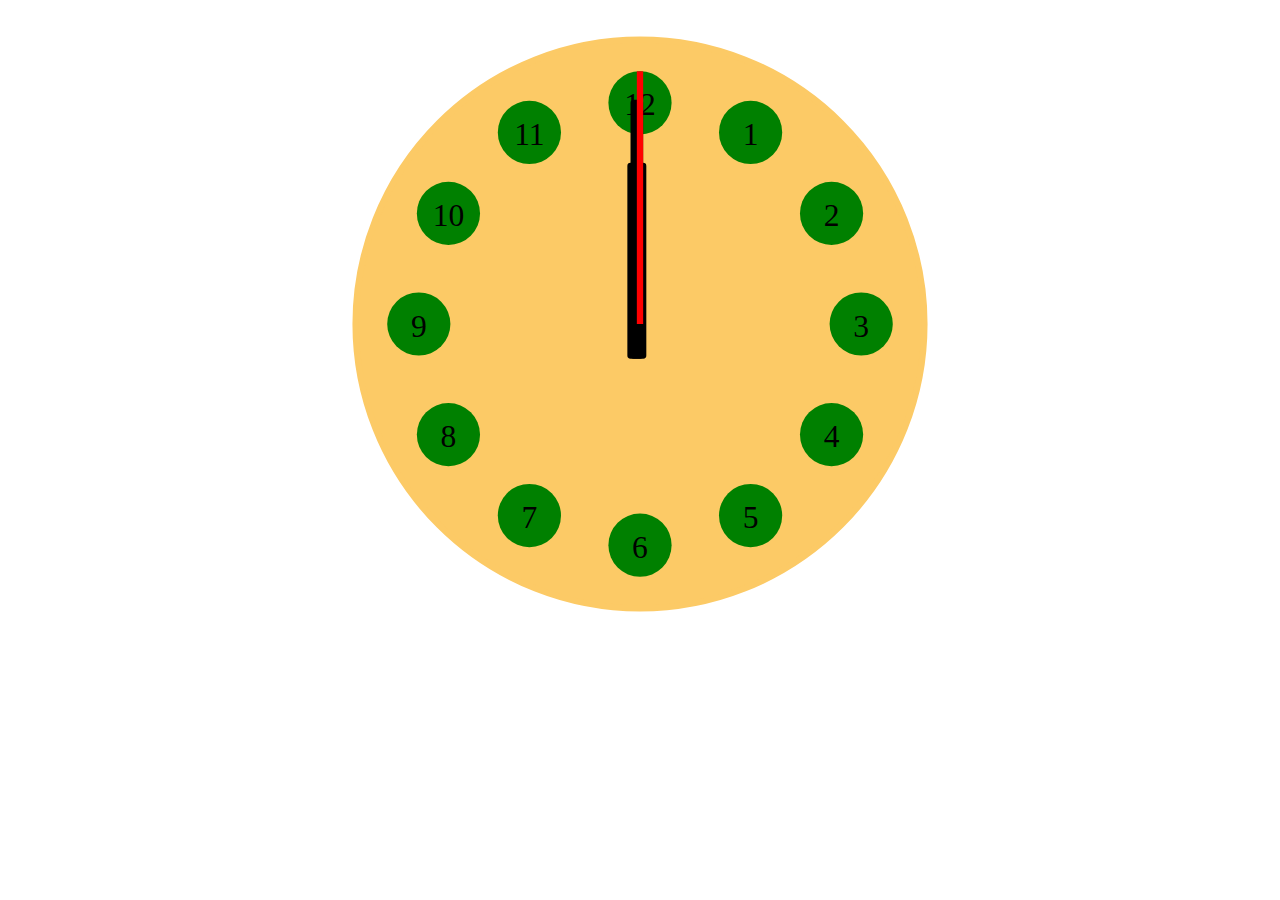
<file: CLOCK_SVG/index.html>
<!DOCTYPE html>
<html lang="en">

<head>
    <meta charset="UTF-8">
    <meta http-equiv="X-UA-Compatible" content="IE=edge">
    <meta name="viewport" content="width=device-width, initial-scale=1.0">
    <link rel="stylesheet" href="style.css">
    <title>Document</title>
</head>

<body>
    <div id="elem">
        <svg id="clock" viewBox="0 0 100 100">
            <circle id="circl" cx="50" cy="50" r="45" />
            <g></g>
            <rect id="hour" x="48.5" y="25" width="2" height="30" />
            <rect id="min" x="49" y="15" width="1" height="40" />
            <line id="sec" x1="50" y1="50" x2="50" y2="10" />

        </svg>
    </div>
    <script src="script.js"></script>

</body>

</html>
</file>
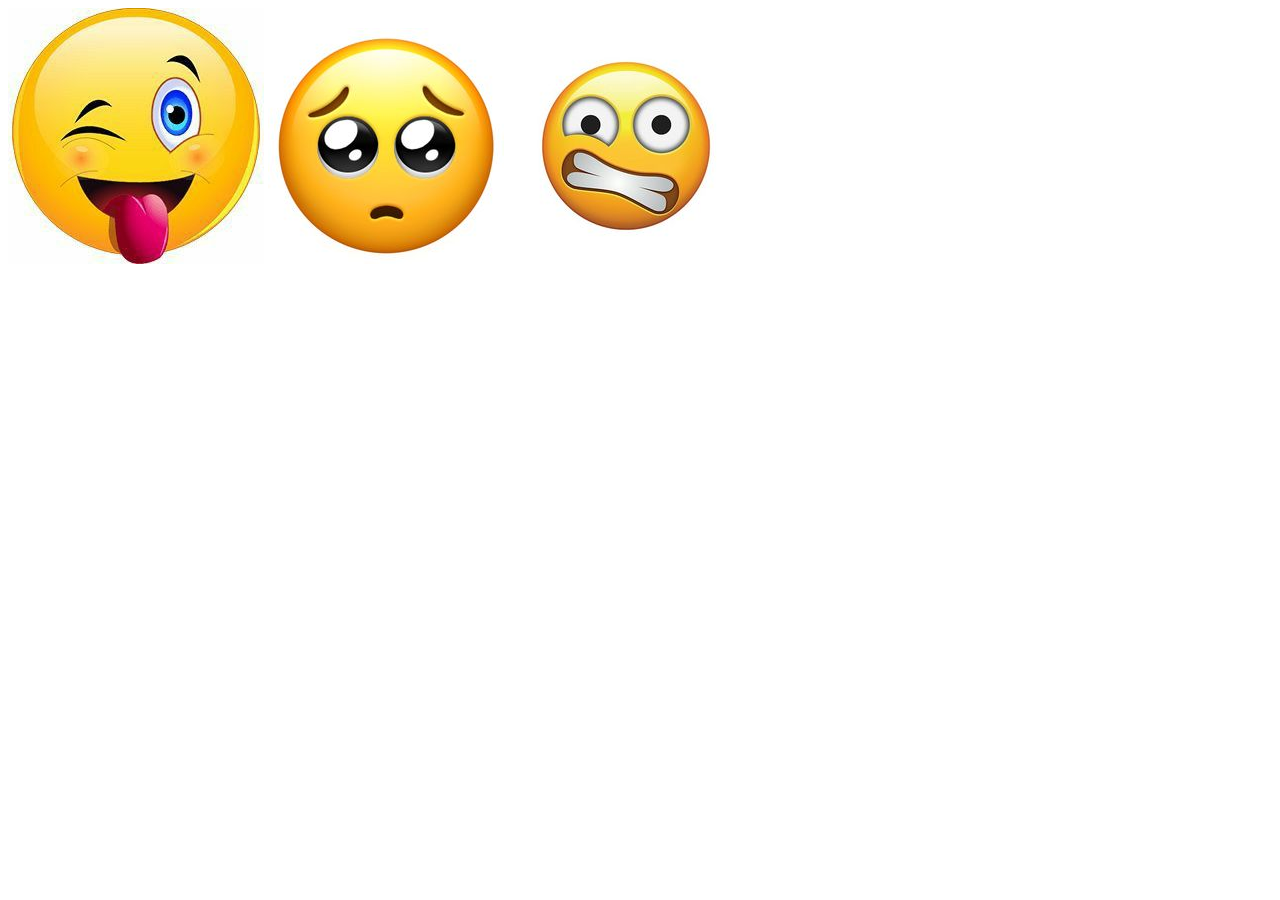
<file: DRAGANDDROP/index.html>
<!DOCTYPE html>
<html lang="en">
<head>
    <meta charset="UTF-8">
    <meta http-equiv="X-UA-Compatible" content="IE=edge">
    <meta name="viewport" content="width=device-width, initial-scale=1.0">
    <title>Document</title>
</head>
<body>
    <img src="img/images1.jpg">

	<img src="img/images2.jpg">

	<img src="img/images3.jpg">

<script src="script.js"></script>
    
</body>
</html>
</file>
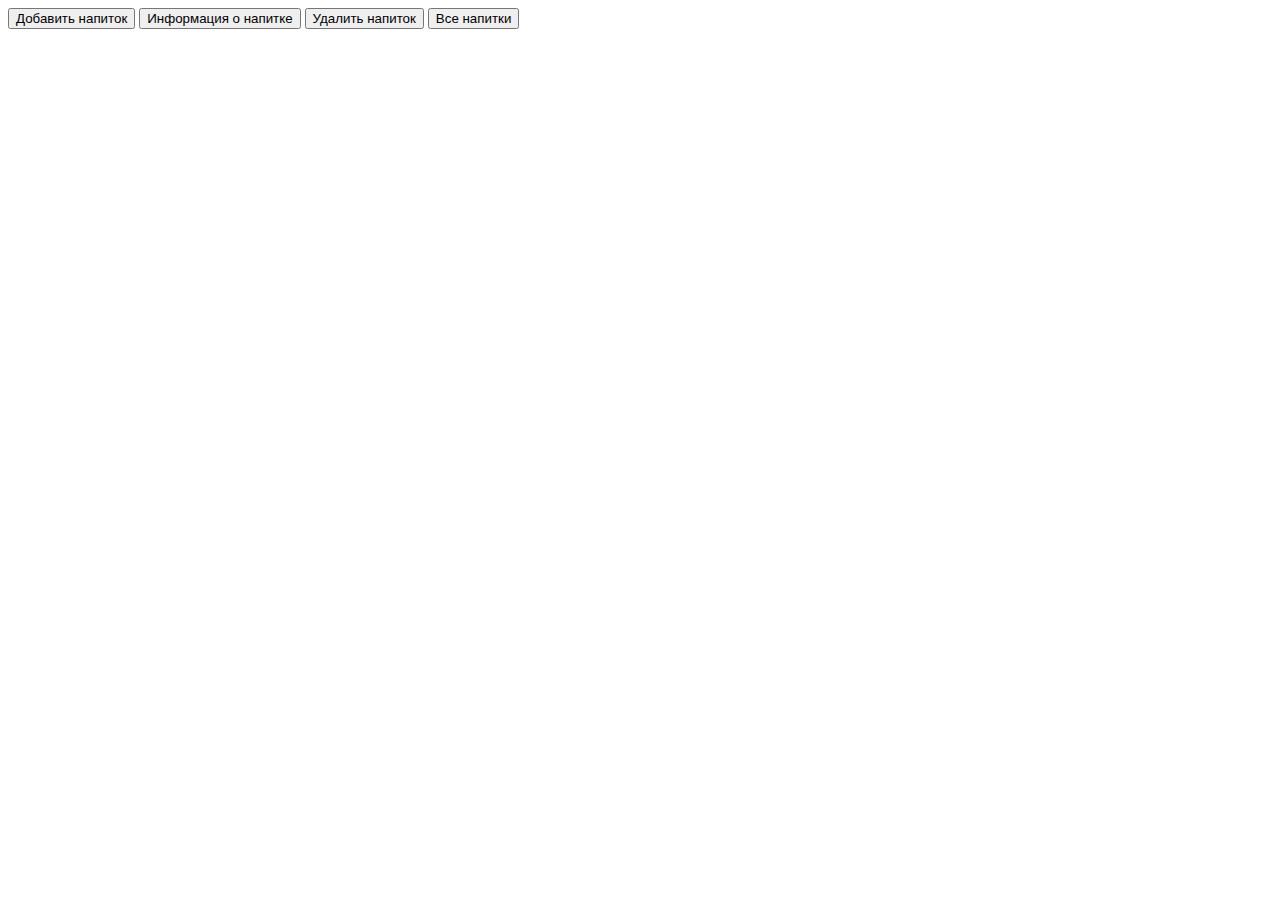
<file: DRINKS_HASH_FUNC/index.html>
<!DOCTYPE html>
<html lang="en">

<head>
    <meta charset="UTF-8">
    <meta http-equiv="X-UA-Compatible" content="IE=edge">
    <meta name="viewport" content="width=device-width, initial-scale=1.0">
    <title>Document</title>
</head>

<body>
    <div>
        <form>
            <input type="button" value="Добавить напиток" id="name">
            <input type="button" value="Информация о напитке" id="info">
            <input type="button" value="Удалить напиток" id="delInfo">
            <input type="button" value="Все напитки" id="list">
        </form>
        <p id="desk"></p>
    </div>

    <script src="hash.js"></script>
    <script src="drinks.js"></script>


</body>

</html>
</file>
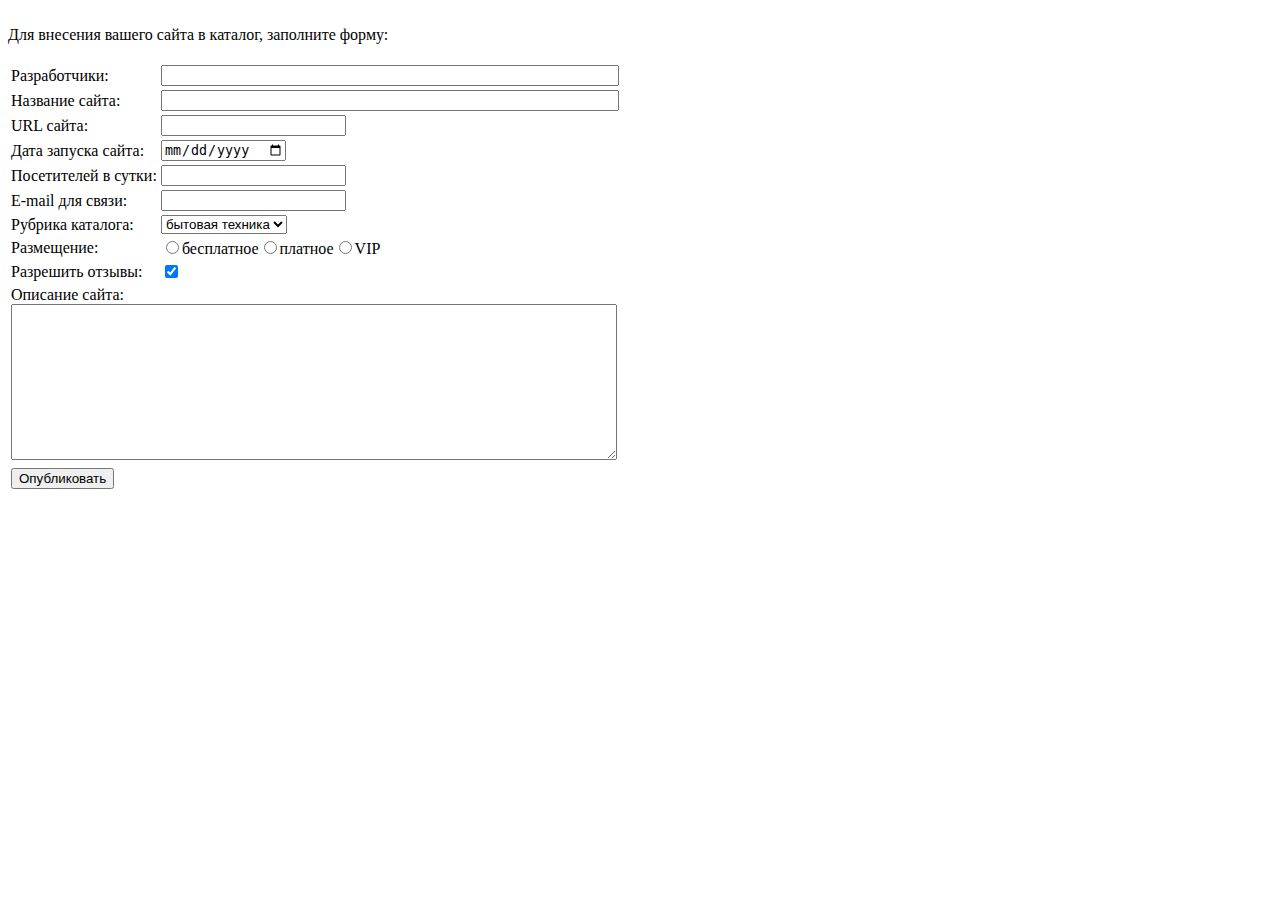
<file: DYN_FORM/index.html>
<!DOCTYPE html>
<html lang="en">

<head>
    <meta charset="UTF-8">
    <meta http-equiv="X-UA-Compatible" content="IE=edge">
    <meta name="viewport" content="width=device-width, initial-scale=1.0">
    <title>Document</title>
</head>

<body>
    <form name="form" action="http://fe.it-academy.by/TestForm.php"></form>
    <script src="script.js"></script>

</body>

</html>
</file>
<file: CLOCK_SVG/style.css>
#circl { stroke-width: 1px; stroke: #FCCA66; fill: #FCCA66;}
#hour, #min, #sec { stroke-width: 1px; fill: #00ff15; stroke: black; stroke-linejoin: round }
#sec { stroke: #ff0000; }
#elem { width:50%; margin:0 auto; }
.number{ font-size: 0.3em; fill: #000}
</file>
